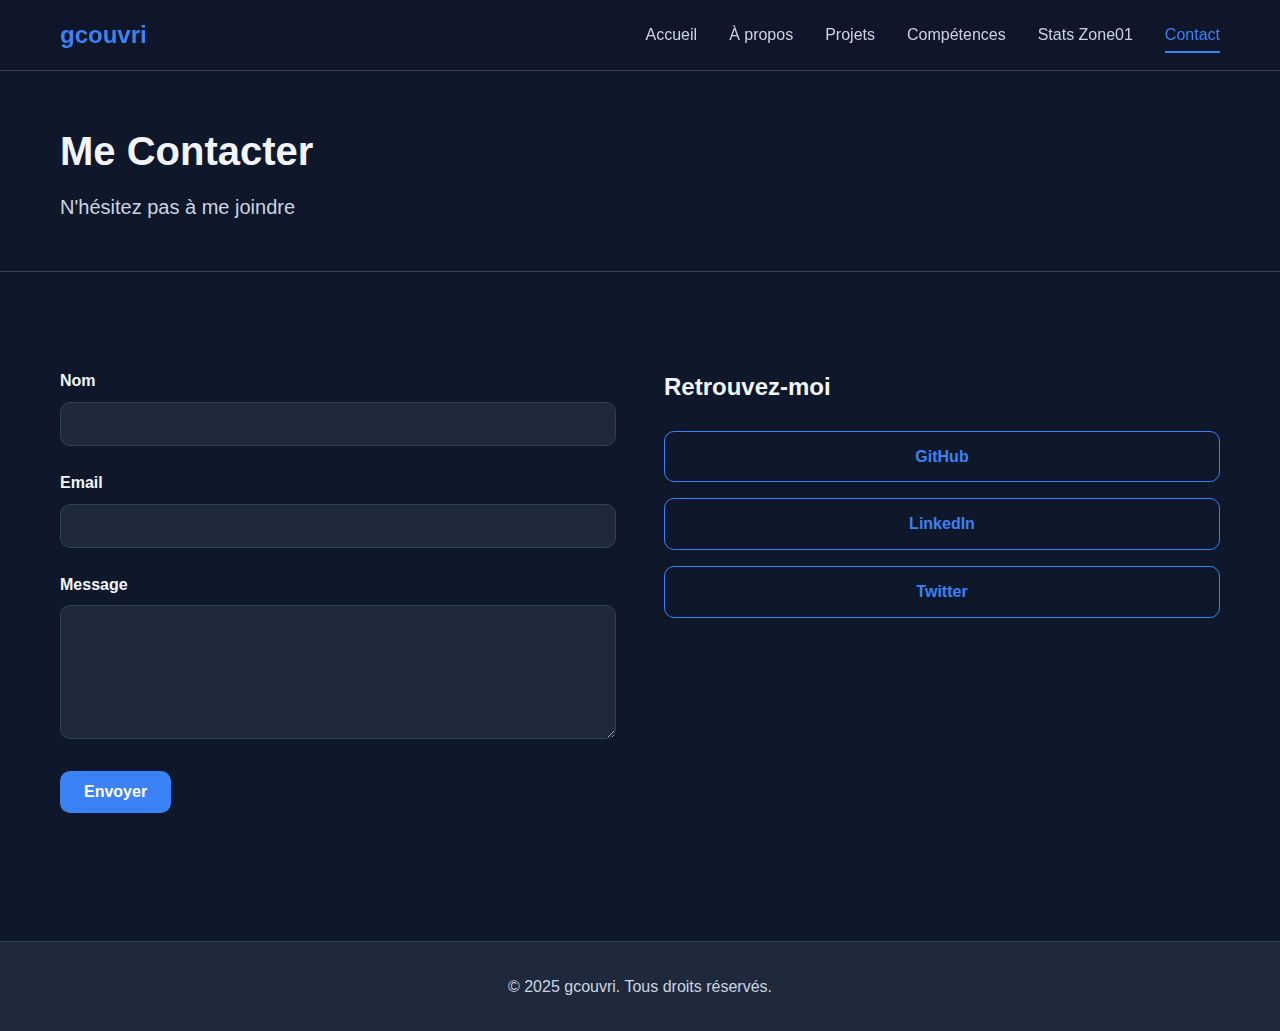
<file: contact.html>
<!DOCTYPE html>
<html lang="fr">
<head>
  <meta charset="UTF-8">
  <meta name="viewport" content="width=device-width, initial-scale=1.0">
  <title>Contact - gcouvri</title>
  <link rel="stylesheet" href="styles.css">
</head>
<body class="dark">
  <header class="header">
    <div class="container">
      <div class="nav-wrapper">
        <a href="index.html" class="logo">gcouvri</a>
        <nav class="nav-menu">
          <a href="index.html" class="nav-link">Accueil</a>
          <a href="about.html" class="nav-link">À propos</a>
          <a href="projects.html" class="nav-link">Projets</a>
          <a href="skills.html" class="nav-link">Compétences</a>
          <a href="stats.html" class="nav-link">Stats Zone01</a>
          <a href="contact.html" class="nav-link active">Contact</a>
        </nav>
      </div>
    </div>
  </header>

  <main>
    <section class="page-header">
      <div class="container">
        <h1>Me Contacter</h1>
        <p class="subtitle">N'hésitez pas à me joindre</p>
      </div>
    </section>

    <section class="section">
      <div class="container">
        <div class="contact-grid">
          <div class="contact-form">
            <form id="contact-form" class="form">
              <div class="form-group">
                <label for="name">Nom</label>
                <input type="text" id="name" name="name" required>
              </div>
              <div class="form-group">
                <label for="email">Email</label>
                <input type="email" id="email" name="email" required>
              </div>
              <div class="form-group">
                <label for="message">Message</label>
                <textarea id="message" name="message" rows="6" required></textarea>
              </div>
              <button type="submit" class="btn btn-primary">Envoyer</button>
            </form>
          </div>
          <div class="contact-info">
            <h3>Retrouvez-moi</h3>
            <div class="social-links">
              <a href="https://github.com/nosserb" target="_blank" class="social-link">GitHub</a>
              <a href="https://www.linkedin.com/in/nosserb" target="_blank" class="social-link">LinkedIn</a>
              <a href="https://twitter.com/nosserb" target="_blank" class="social-link">Twitter</a>
            </div>
          </div>
        </div>
      </div>
    </section>
  </main>

  <footer class="footer">
    <div class="container">
      <p>&copy; 2025 gcouvri. Tous droits réservés.</p>
    </div>
  </footer>

  <script src="script.js"></script>
</body>
</html>
</file>
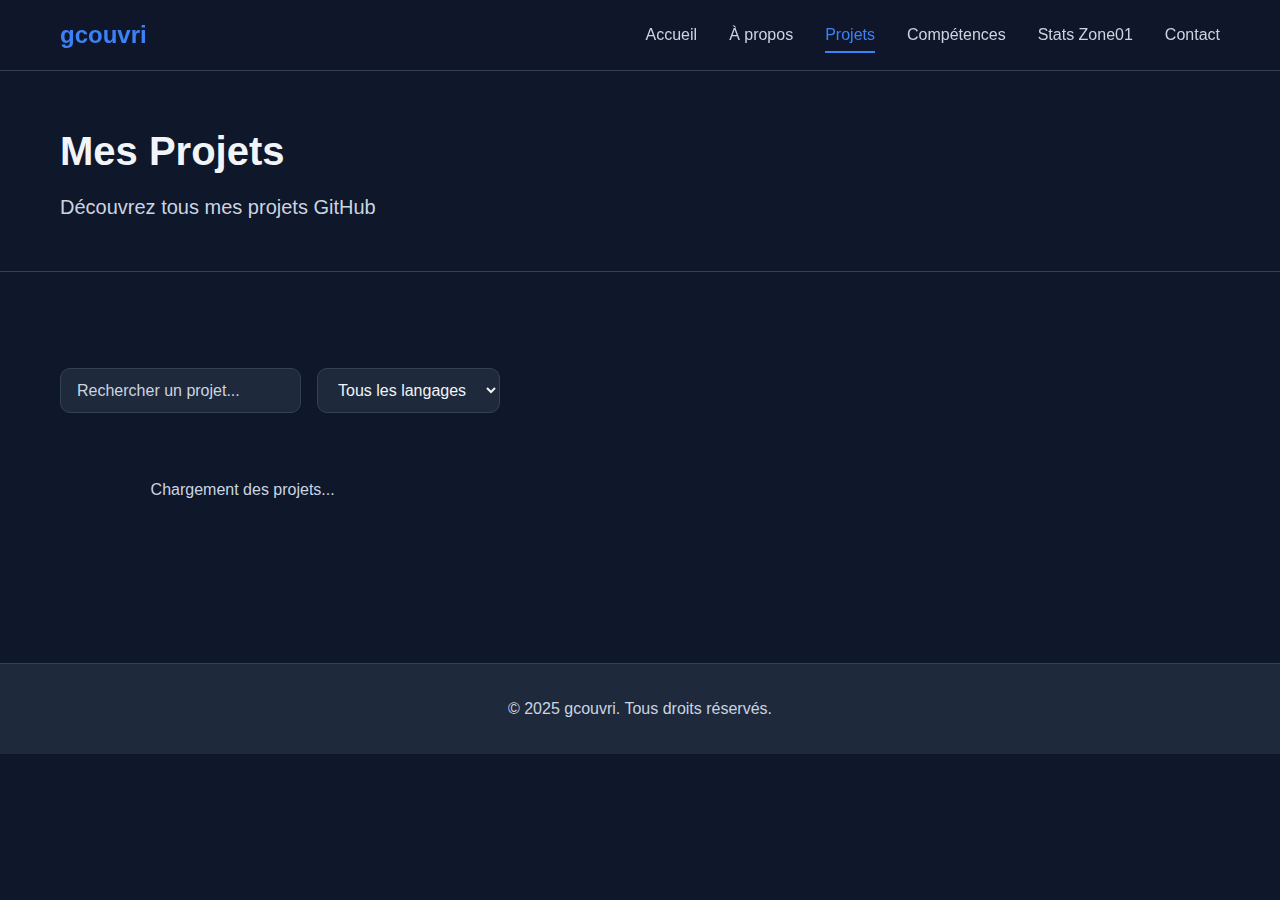
<file: projects.html>
<!DOCTYPE html>
<html lang="fr">
<head>
  <meta charset="UTF-8">
  <meta name="viewport" content="width=device-width, initial-scale=1.0">
  <title>Projets - gcouvri</title>
  <link rel="stylesheet" href="styles.css">
</head>
<body class="dark">
  <header class="header">
    <div class="container">
      <div class="nav-wrapper">
        <a href="index.html" class="logo">gcouvri</a>
        <nav class="nav-menu">
          <a href="index.html" class="nav-link">Accueil</a>
          <a href="about.html" class="nav-link">À propos</a>
          <a href="projects.html" class="nav-link active">Projets</a>
          <a href="skills.html" class="nav-link">Compétences</a>
          <a href="stats.html" class="nav-link">Stats Zone01</a>
          <a href="contact.html" class="nav-link">Contact</a>
        </nav>
      </div>
    </div>
  </header>

  <main>
    <section class="page-header">
      <div class="container">
        <h1>Mes Projets</h1>
        <p class="subtitle">Découvrez tous mes projets GitHub</p>
      </div>
    </section>

    <section class="section">
      <div class="container">
        <div class="filter-bar">
          <input type="text" id="search-repos" placeholder="Rechercher un projet..." class="search-input">
          <select id="language-filter" class="language-filter">
            <option value="">Tous les langages</option>
          </select>
        </div>
        <div id="all-repos-grid" class="repos-grid">
          <div class="loading">Chargement des projets...</div>
        </div>
      </div>
    </section>
  </main>

  <footer class="footer">
    <div class="container">
      <p>&copy; 2025 gcouvri. Tous droits réservés.</p>
    </div>
  </footer>

  <script src="script.js"></script>
  <script>loadProjectsPage();</script>
</body>
</html>
</file>
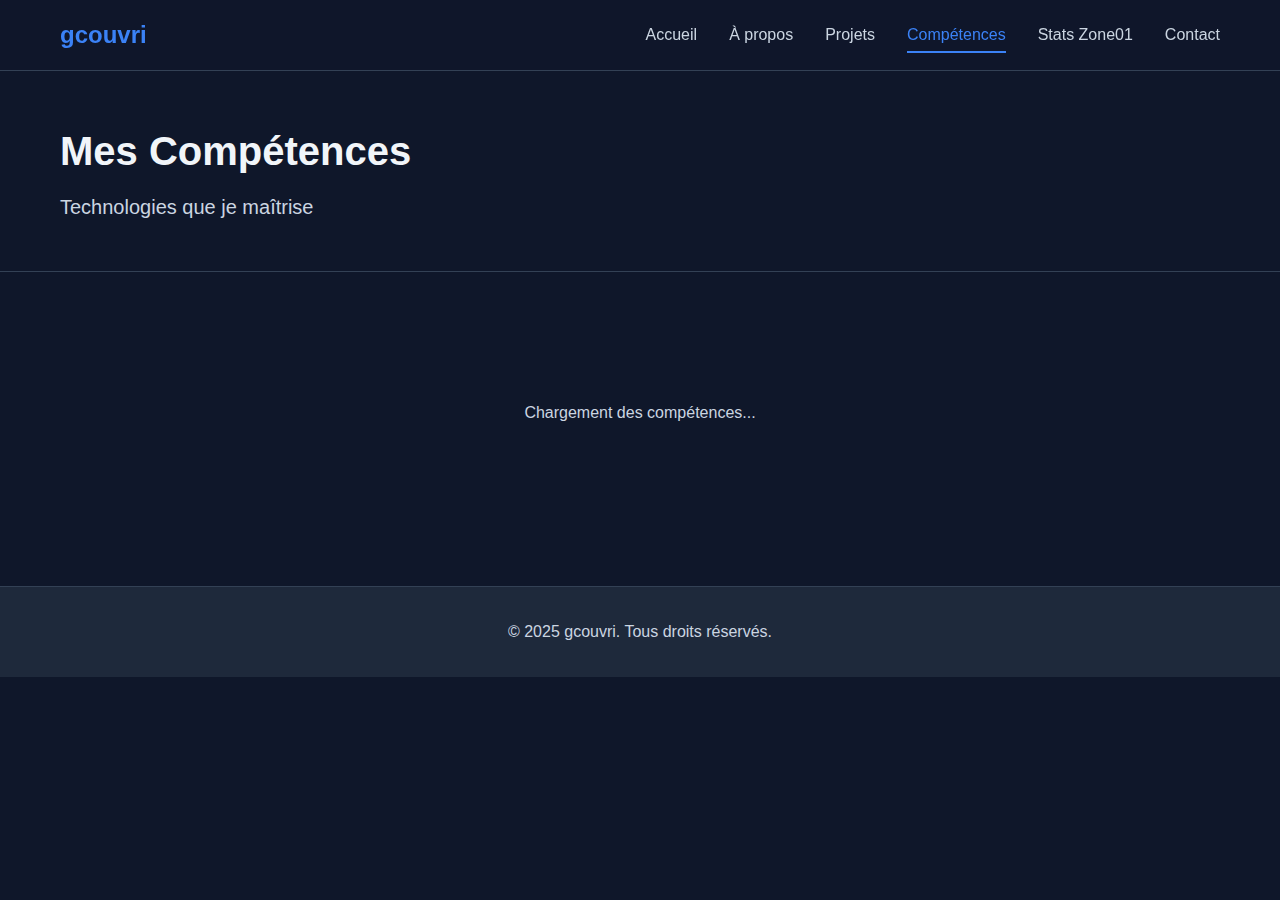
<file: skills.html>
<!DOCTYPE html>
<html lang="fr">
<head>
  <meta charset="UTF-8">
  <meta name="viewport" content="width=device-width, initial-scale=1.0">
  <title>Compétences - gcouvri</title>
  <link rel="stylesheet" href="styles.css">
</head>
<body class="dark">
  <header class="header">
    <div class="container">
      <div class="nav-wrapper">
        <a href="index.html" class="logo">gcouvri</a>
        <nav class="nav-menu">
          <a href="index.html" class="nav-link">Accueil</a>
          <a href="about.html" class="nav-link">À propos</a>
          <a href="projects.html" class="nav-link">Projets</a>
          <a href="skills.html" class="nav-link active">Compétences</a>
          <a href="stats.html" class="nav-link">Stats Zone01</a>
          <a href="contact.html" class="nav-link">Contact</a>
        </nav>
      </div>
    </div>
  </header>

  <main>
    <section class="page-header">
      <div class="container">
        <h1>Mes Compétences</h1>
        <p class="subtitle">Technologies que je maîtrise</p>
      </div>
    </section>

    <section class="section">
      <div class="container">
        <div id="skills-container" class="skills-container">
          <div class="loading">Chargement des compétences...</div>
        </div>
      </div>
    </section>
  </main>

  <footer class="footer">
    <div class="container">
      <p>&copy; 2025 gcouvri. Tous droits réservés.</p>
    </div>
  </footer>

  <script src="script.js"></script>
  <script>loadSkillsPage();</script>
</body>
</html>
</file>
<file: styles.css>
/* CSS Variables & Theme */
:root {
  --background: #0f172a;
  --foreground: #f1f5f9;
  --card: #1e293b;
  --card-foreground: #f1f5f9;
  --primary: #3b82f6;
  --primary-foreground: #ffffff;
  --secondary: #475569;
  --muted: #334155;
  --muted-foreground: #cbd5e1;
  --accent: #60a5fa;
  --border: #334155;
  --radius: 10px;
}

* {
  margin: 0;
  padding: 0;
  box-sizing: border-box;
}

html {
  scroll-behavior: smooth;
}

body {
  background-color: var(--background);
  color: var(--foreground);
  font-family: -apple-system, BlinkMacSystemFont, "Segoe UI", "Roboto", "Oxygen", "Ubuntu", "Cantarell", "Fira Sans",
    "Droid Sans", "Helvetica Neue", sans-serif;
  line-height: 1.6;
}

.container {
  max-width: 1200px;
  margin: 0 auto;
  padding: 0 20px;
}

/* Header Navigation */
.header {
  background-color: rgba(15, 23, 42, 0.8);
  backdrop-filter: blur(10px);
  border-bottom: 1px solid var(--border);
  position: sticky;
  top: 0;
  z-index: 100;
}

.nav-wrapper {
  display: flex;
  justify-content: space-between;
  align-items: center;
  padding: 1rem 0;
}

.logo {
  font-size: 1.5rem;
  font-weight: 700;
  color: var(--primary);
  text-decoration: none;
  transition: color 0.3s;
}

.logo:hover {
  color: var(--accent);
}

.nav-menu {
  display: flex;
  gap: 2rem;
  list-style: none;
}

.nav-link {
  color: var(--muted-foreground);
  text-decoration: none;
  transition: color 0.3s;
  font-weight: 500;
  position: relative;
}

.nav-link:hover,
.nav-link.active {
  color: var(--primary);
}

.nav-link.active::after {
  content: "";
  position: absolute;
  bottom: -5px;
  left: 0;
  width: 100%;
  height: 2px;
  background-color: var(--primary);
}

/* Hero Section */
.hero {
  padding: 6rem 0;
  text-align: center;
}

.hero-content {
  display: flex;
  flex-direction: column;
  align-items: center;
  gap: 2rem;
}

.avatar {
  width: 150px;
  height: 150px;
  border-radius: 50%;
  border: 3px solid var(--primary);
  object-fit: cover;
}

.hero h1 {
  font-size: 3rem;
  font-weight: 800;
  background: linear-gradient(135deg, var(--primary), var(--accent));
  -webkit-background-clip: text;
  -webkit-text-fill-color: transparent;
  background-clip: text;
}

.subtitle {
  font-size: 1.25rem;
  color: var(--muted-foreground);
  max-width: 600px;
}

.stats-row {
  display: flex;
  gap: 2rem;
  justify-content: center;
  flex-wrap: wrap;
}

.stat-item {
  display: flex;
  flex-direction: column;
  align-items: center;
}

.stat-label {
  color: var(--muted-foreground);
  font-size: 0.9rem;
  margin-bottom: 0.5rem;
}

.stat-value {
  font-size: 1.5rem;
  font-weight: 700;
  color: var(--primary);
}

.hero-buttons {
  display: flex;
  gap: 1rem;
  justify-content: center;
  flex-wrap: wrap;
}

/* Buttons */
.btn {
  padding: 0.75rem 1.5rem;
  border-radius: var(--radius);
  border: none;
  font-weight: 600;
  cursor: pointer;
  text-decoration: none;
  display: inline-block;
  transition: all 0.3s;
  font-size: 1rem;
}

.btn-primary {
  background-color: var(--primary);
  color: var(--primary-foreground);
}

.btn-primary:hover {
  background-color: var(--accent);
  transform: translateY(-2px);
}

.btn-secondary {
  background-color: transparent;
  color: var(--primary);
  border: 2px solid var(--primary);
}

.btn-secondary:hover {
  background-color: var(--primary);
  color: var(--primary-foreground);
}

/* Sections */
.section {
  padding: 4rem 0;
}

.section h2 {
  font-size: 2rem;
  margin-bottom: 2rem;
  color: var(--foreground);
}

.page-header {
  padding: 3rem 0;
  border-bottom: 1px solid var(--border);
  margin-bottom: 2rem;
}

.page-header h1 {
  font-size: 2.5rem;
  margin-bottom: 0.5rem;
}

/* Repositories Grid */
.repos-grid {
  display: grid;
  grid-template-columns: repeat(auto-fill, minmax(300px, 1fr));
  gap: 2rem;
}

.repo-card {
  background-color: var(--card);
  border: 1px solid var(--border);
  border-radius: var(--radius);
  padding: 1.5rem;
  transition: all 0.3s;
  display: flex;
  flex-direction: column;
}

.repo-card:hover {
  border-color: var(--primary);
  transform: translateY(-5px);
  box-shadow: 0 10px 30px rgba(59, 130, 246, 0.1);
}

.repo-name {
  font-size: 1.25rem;
  font-weight: 700;
  margin-bottom: 0.5rem;
  color: var(--primary);
}

.repo-description {
  color: var(--muted-foreground);
  margin-bottom: 1rem;
  flex-grow: 1;
}

.repo-language {
  display: inline-block;
  background-color: rgba(59, 130, 246, 0.1);
  color: var(--primary);
  padding: 0.25rem 0.75rem;
  border-radius: 20px;
  font-size: 0.85rem;
  margin-bottom: 1rem;
}

.repo-stats {
  display: flex;
  gap: 1rem;
  color: var(--muted-foreground);
  font-size: 0.9rem;
  margin-bottom: 1rem;
}

.repo-stat {
  display: flex;
  align-items: center;
  gap: 0.5rem;
}

.repo-link {
  display: inline-block;
  color: var(--primary);
  text-decoration: none;
  font-weight: 600;
  transition: color 0.3s;
}

.repo-link:hover {
  color: var(--accent);
}

/* Filter Bar */
.filter-bar {
  display: flex;
  gap: 1rem;
  margin-bottom: 2rem;
  flex-wrap: wrap;
}

.search-input,
.language-filter {
  padding: 0.75rem 1rem;
  border: 1px solid var(--border);
  border-radius: var(--radius);
  background-color: var(--card);
  color: var(--foreground);
  font-size: 1rem;
}

.search-input::placeholder {
  color: var(--muted-foreground);
}

.search-input:focus,
.language-filter:focus {
  outline: none;
  border-color: var(--primary);
  box-shadow: 0 0 0 3px rgba(59, 130, 246, 0.1);
}

/* About Page */
.about-grid {
  display: grid;
  grid-template-columns: 1fr 2fr;
  gap: 3rem;
  align-items: center;
}

.about-avatar {
  width: 250px;
  height: 250px;
  border-radius: 50%;
  border: 3px solid var(--primary);
  object-fit: cover;
}

.about-text h2 {
  font-size: 2rem;
  margin-bottom: 1rem;
}

.about-info {
  display: flex;
  flex-direction: column;
  gap: 1rem;
  margin-top: 2rem;
}

.info-item {
  display: flex;
  flex-direction: column;
}

.info-label {
  font-size: 0.9rem;
  color: var(--muted-foreground);
  margin-bottom: 0.25rem;
}

.info-value {
  font-weight: 600;
  color: var(--primary);
}

/* Skills Container */
.skills-container {
  display: grid;
  gap: 2rem;
}

.skill-category {
  background-color: var(--card);
  border: 1px solid var(--border);
  border-radius: var(--radius);
  padding: 2rem;
}

.skill-category h3 {
  font-size: 1.5rem;
  margin-bottom: 1.5rem;
  color: var(--primary);
}

.skills-list {
  display: grid;
  grid-template-columns: repeat(auto-fill, minmax(150px, 1fr));
  gap: 1rem;
}

.skill-badge {
  background-color: rgba(59, 130, 246, 0.1);
  border: 1px solid var(--primary);
  color: var(--primary);
  padding: 0.75rem 1rem;
  border-radius: var(--radius);
  text-align: center;
  font-weight: 600;
  transition: all 0.3s;
}

.skill-badge:hover {
  background-color: var(--primary);
  color: var(--primary-foreground);
}

/* Zone01 Stats Page */
.stats-grid {
  display: grid;
  grid-template-columns: repeat(auto-fit, minmax(250px, 1fr));
  gap: 2rem;
  margin-bottom: 3rem;
}

.stat-card {
  background-color: var(--card);
  border: 1px solid var(--border);
  border-radius: var(--radius);
  padding: 2rem;
  text-align: center;
}

.stat-card h3 {
  color: var(--muted-foreground);
  margin-bottom: 1rem;
  font-size: 0.9rem;
}

.stat-large {
  font-size: 2.5rem;
  font-weight: 700;
  color: var(--primary);
}

.chart-container {
  background-color: var(--card);
  border: 1px solid var(--border);
  border-radius: var(--radius);
  padding: 2rem;
  margin-bottom: 3rem;
}

.chart-container h2 {
  margin-bottom: 1.5rem;
}

.skills-section h2 {
  margin-bottom: 1.5rem;
}

.zone01-skills {
  display: grid;
  gap: 1rem;
}

.zone01-skill-item {
  background-color: var(--card);
  border: 1px solid var(--border);
  border-radius: var(--radius);
  padding: 1rem;
  display: flex;
  justify-content: space-between;
  align-items: center;
}

.zone01-skill-name {
  font-weight: 600;
  color: var(--foreground);
}

.zone01-skill-level {
  color: var(--primary);
  font-weight: 700;
}

/* Contact Page */
.contact-grid {
  display: grid;
  grid-template-columns: 1fr 1fr;
  gap: 3rem;
}

.form-group {
  margin-bottom: 1.5rem;
}

.form-group label {
  display: block;
  margin-bottom: 0.5rem;
  font-weight: 600;
  color: var(--foreground);
}

.form-group input,
.form-group textarea {
  width: 100%;
  padding: 0.75rem;
  border: 1px solid var(--border);
  border-radius: var(--radius);
  background-color: var(--card);
  color: var(--foreground);
  font-family: inherit;
  font-size: 1rem;
}

.form-group input:focus,
.form-group textarea:focus {
  outline: none;
  border-color: var(--primary);
  box-shadow: 0 0 0 3px rgba(59, 130, 246, 0.1);
}

.contact-info h3 {
  font-size: 1.5rem;
  margin-bottom: 1.5rem;
}

.social-links {
  display: flex;
  flex-direction: column;
  gap: 1rem;
}

.social-link {
  color: var(--primary);
  text-decoration: none;
  font-weight: 600;
  padding: 0.75rem;
  border: 1px solid var(--primary);
  border-radius: var(--radius);
  text-align: center;
  transition: all 0.3s;
}

.social-link:hover {
  background-color: var(--primary);
  color: var(--primary-foreground);
}

/* Footer */
.footer {
  background-color: var(--card);
  border-top: 1px solid var(--border);
  padding: 2rem 0;
  text-align: center;
  color: var(--muted-foreground);
  margin-top: 4rem;
}

/* Loading State */
.loading {
  text-align: center;
  color: var(--muted-foreground);
  padding: 2rem;
}

/* Responsive */
@media (max-width: 768px) {
  .hero h1 {
    font-size: 2rem;
  }

  .nav-menu {
    gap: 1rem;
    font-size: 0.9rem;
  }

  .about-grid {
    grid-template-columns: 1fr;
  }

  .contact-grid {
    grid-template-columns: 1fr;
  }

  .stats-row {
    gap: 1rem;
  }

  .hero-buttons {
    flex-direction: column;
  }

  .btn {
    width: 100%;
  }
}
</file>
